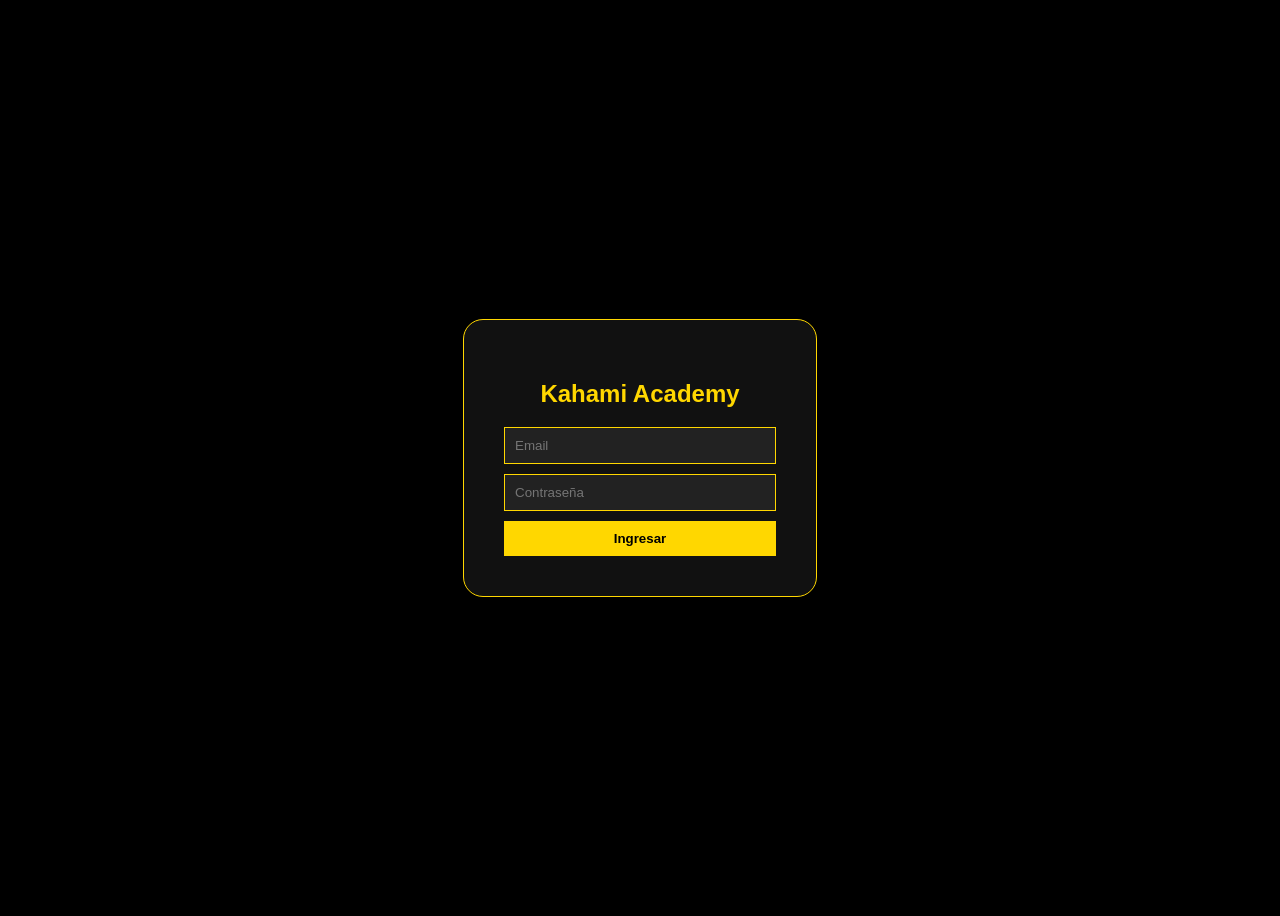
<file: frontend/dashboard.html>
<!DOCTYPE html>
<html lang="es">
<head>
<meta charset="UTF-8">
<title>Kahami Dashboard</title>

<style>
* {
    margin: 0;
    padding: 0;
    box-sizing: border-box;
    font-family: 'Segoe UI', sans-serif;
}

body {
    background: radial-gradient(circle at top, #111, #000);
    color: white;
}

/* NAVBAR */
.navbar {
    display: flex;
    justify-content: space-between;
    align-items: center;
    padding: 20px 40px;
    border-bottom: 1px solid rgba(255,215,0,0.2);
}

.logo {
    font-size: 24px;
    font-weight: bold;
    color: gold;
}

.user-box {
    display: flex;
    align-items: center;
    gap: 15px;
}

.logout {
    background: transparent;
    border: 1px solid gold;
    color: gold;
    padding: 8px 15px;
    cursor: pointer;
    border-radius: 10px;
    transition: 0.3s;
}

.logout:hover {
    background: gold;
    color: black;
}

/* HERO */
.hero {
    text-align: center;
    padding: 40px;
}

.hero h1 {
    font-size: 40px;
    color: gold;
}

.hero p {
    margin-top: 10px;
    opacity: 0.7;
}

/* BOTONES GENERALES */
.btn-pro {
    background: linear-gradient(135deg, #FFD700, #C9A000);
    color: black;
    border: none;
    padding: 14px 22px;
    margin: 10px;
    border-radius: 14px;
    cursor: pointer;
    font-weight: bold;
    letter-spacing: 0.5px;
    transition: all 0.3s ease;
    box-shadow: 0 0 15px rgba(255, 215, 0, 0.4);
    position: relative;
    overflow: hidden;
}

/* EFECTO BRILLO ANIMADO */
.btn-pro::before {
    content: "";
    position: absolute;
    top: 0;
    left: -75%;
    width: 50%;
    height: 100%;
    background: rgba(255,255,255,0.4);
    transform: skewX(-25deg);
    transition: 0.5s;
}

/* CUANDO PASAS EL MOUSE */
.btn-pro:hover::before {
    left: 130%;
}

/* HOVER GENERAL */
.btn-pro:hover {
    transform: scale(1.08);
    box-shadow: 0 0 30px rgba(255, 215, 0, 0.9);
}

/* CLICK */
.btn-pro:active {
    transform: scale(0.95);
}

/* BOTÓN SECUNDARIO (NEGRO CON BORDE DORADO) */
.btn-outline {
    background: transparent;
    color: gold;
    border: 2px solid gold;
}

.btn-outline:hover {
    background: gold;
    color: black;
}

/* BOTÓN GRANDE */
.btn-big {
    font-size: 18px;
    padding: 18px 30px;
    border-radius: 18px;
}

/* EFECTO “PULSO IA” */
.btn-ai {
    animation: glowPulse 2s infinite;
}

@keyframes glowPulse {
    0% { box-shadow: 0 0 10px gold; }
    50% { box-shadow: 0 0 30px gold; }
    100% { box-shadow: 0 0 10px gold; }
}

/* CARDS */
.stats {
    display: flex;
    justify-content: center;
    gap: 20px;
    margin: 40px;
}

.card {
    background: #111;
    border: 1px solid rgba(255,215,0,0.2);
    padding: 20px;
    border-radius: 15px;
    width: 180px;
    text-align: center;
}

.card h2 {
    color: gold;
}

/* HISTORIAL */
.history {
    width: 80%;
    margin: auto;
}

.item {
    background: #111;
    border: 1px solid rgba(255,215,0,0.2);
    padding: 15px;
    border-radius: 15px;
    margin-top: 15px;
    transition: 0.3s;
}

.item:hover {
    transform: translateY(-3px);
    border-color: gold;
}

</style>
</head>

<body>

<!-- NAVBAR -->
<div class="navbar">
    <div class="logo">💄 Kahami AI</div>

    <div class="user-box">
        <span id="userName"></span>
        <button class="btn-outline" onclick="logout()">Cerrar sesión</button>
    </div>
</div>

<!-- HERO -->
<div class="hero">
    <h1>Mi Dashboard Beauty AI</h1>
    <p>Descubre tu mejor versión con Inteligencia Artificial ✨</p>

    <div class="actions">
        <button class="btn-pro btn-big" onclick="goSim()">✨ Nueva Simulación</button>
        <button class="btn-outline" onclick="loadHistory()">Ver Historial</button>
    </div>
</div>

<!-- STATS -->
<div class="stats">
    <div class="card">
        <h2>2</h2>
        <p>Análisis hoy</p>
    </div>
    <div class="card">
        <h2>94%</h2>
        <p>Simetría</p>
    </div>
    <div class="card">
        <h2>5</h2>
        <p>Looks</p>
    </div>
</div>

<!-- HISTORIAL -->
<div class="history" id="history"></div>

<script>

/* 🔐 VALIDAR LOGIN */
const token = localStorage.getItem("access");

if(!token){
    window.location.href = "login.html";
}

/* 👤 CARGAR USUARIO */
async function loadProfile(){
    const res = await fetch("http://127.0.0.1:8000/api/users/profile/", {
        headers: {
            "Authorization": "Bearer " + token
        }
    });

    const data = await res.json();
    document.getElementById("userName").innerText = data.name;
}

/* 🔥 LOGOUT REAL */
function logout(){
    localStorage.removeItem("access");
    localStorage.removeItem("refresh");
    localStorage.removeItem("userId");
    window.location.href = "login.html";
}

/* 🚀 IR A SIMULADOR */
function goSim(){
    window.location.href = "simulator.html";
}

/* 📊 HISTORIAL */
function loadHistory(){
    const container = document.getElementById("history");

    container.innerHTML = `
        <div class="item">
            <b>Rostro:</b> Ovalado <br>
            <b>Makeup:</b> Natural Glow <br>
            <b>Recomendado:</b> Labios nude
        </div>

        <div class="item">
            <b>Rostro:</b> Redondo <br>
            <b>Makeup:</b> Contorno <br>
            <b>Recomendado:</b> Ojos definidos
        </div>
    `;
}

loadProfile();

</script>

</body>
</html>
</file>
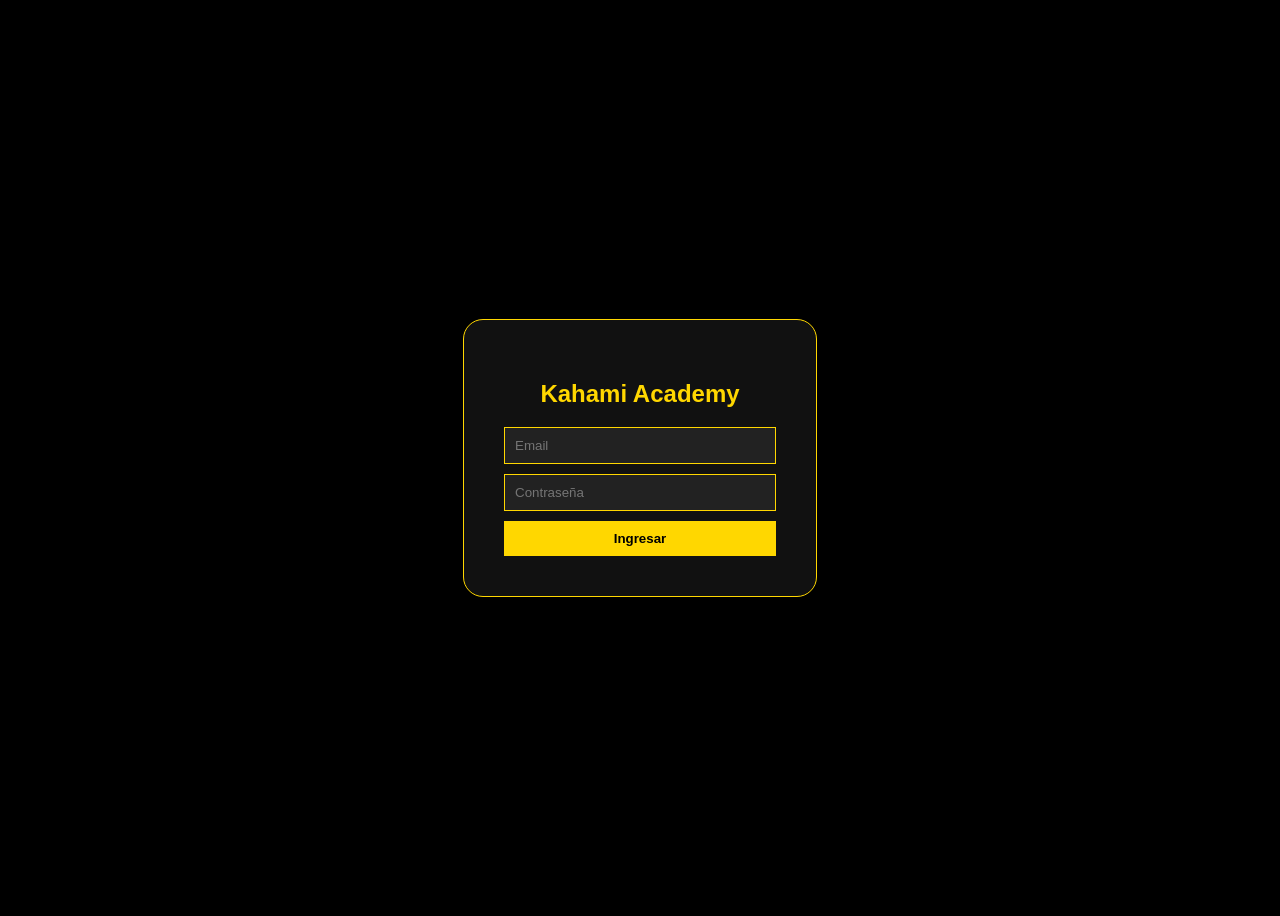
<file: frontend/login.html>
<!DOCTYPE html>
<html lang="es">
<head>
<meta charset="UTF-8">
<title>Kahami Login</title>
<style>

body {
    background: #000;
    display: flex;
    justify-content: center;
    align-items: center;
    height: 100vh;
    font-family: Arial;
}

.login-box {
    background: #111;
    padding: 40px;
    border-radius: 20px;
    border: 1px solid gold;
    text-align: center;
}

input {
    display: block;
    width: 250px;
    margin: 10px 0;
    padding: 10px;
    background: #222;
    border: 1px solid gold;
    color: white;
}

button {
    background: gold;
    border: none;
    padding: 10px;
    width: 100%;
    cursor: pointer;
    font-weight: bold;
}

</style>
</head>

<body>

<div class="login-box">
    <h2 style="color:gold;">Kahami Academy</h2>

    <input type="email" id="email" placeholder="Email">
    <input type="password" id="password" placeholder="Contraseña">

    <button onclick="login()">Ingresar</button>
</div>

<script>
async function login() {
    const email = document.getElementById("email").value;
    const password = document.getElementById("password").value;

    const res = await fetch("http://127.0.0.1:8000/api/users/login-jwt/", {
        method: "POST",
        headers: {"Content-Type":"application/json"},
        body: JSON.stringify({email, password})
    });

    const data = await res.json();

    if(data.access){
        localStorage.setItem("access", data.access);
        localStorage.setItem("userId", data.user_id || '');
        window.location.href = "dashboard.html";
    } else {
        alert("Error login");
    }
}
</script>

</body>
</html>
</file>
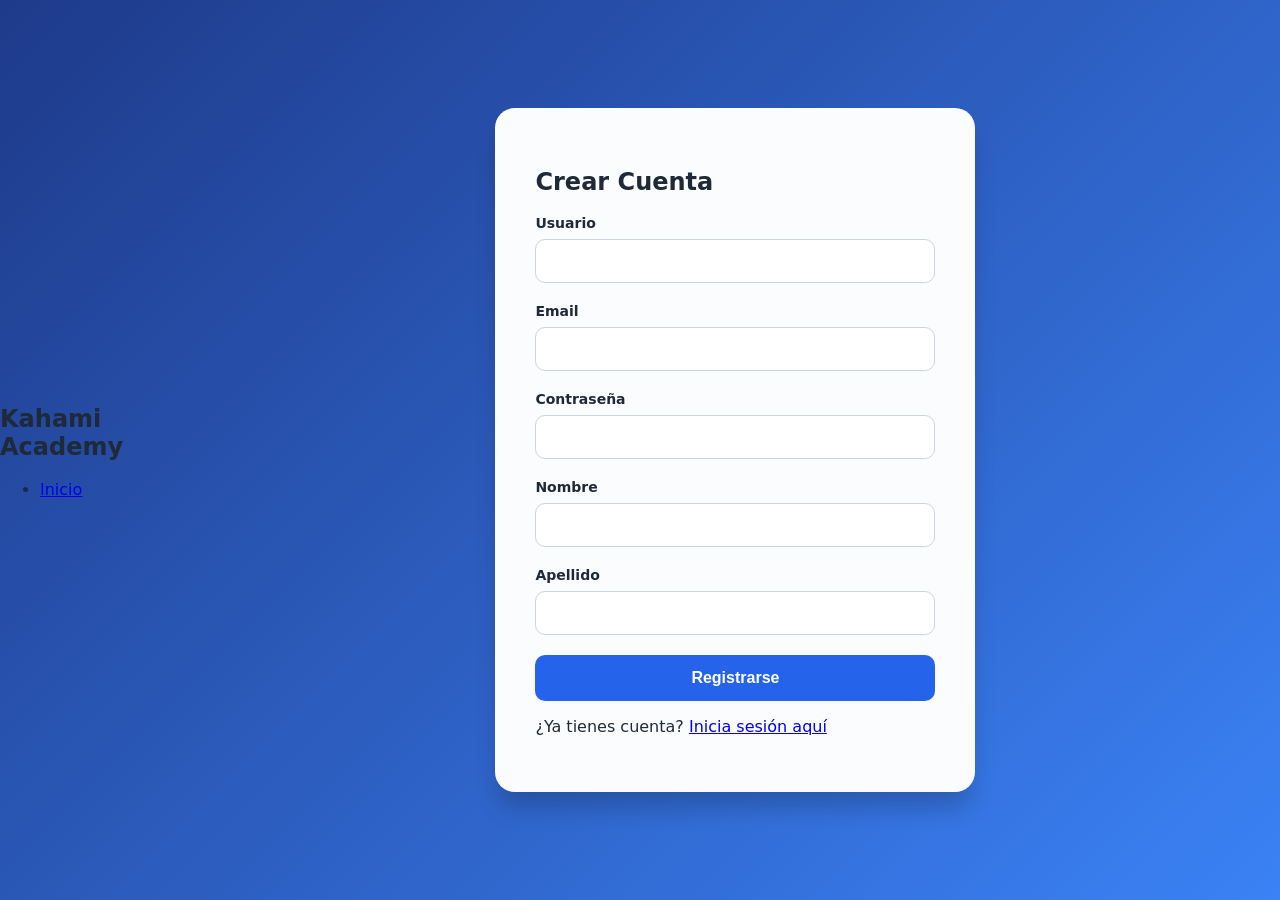
<file: frontend/signup.html>
<!DOCTYPE html>
<html lang="es">
<head>
    <meta charset="UTF-8">
    <meta name="viewport" content="width=device-width, initial-scale=1.0">
    <title>Registrarse - Kahami Academy</title>
    <link rel="stylesheet" href="css/styles.css">
</head>
<body>
    <nav class="navbar">
        <div class="navbar-container">
            <div class="navbar-brand">
                <h1>Kahami Academy</h1>
            </div>
            <ul class="nav-menu">
                <li><a href="#" onclick="navigateTo('index.html')">Inicio</a></li>
            </ul>
        </div>
    </nav>

    <main class="auth-container">
        <div class="auth-card">
            <h2>Crear Cuenta</h2>
            <form id="signupForm">
                <div class="form-group">
                    <label for="username">Usuario</label>
                    <input type="text" id="username" name="username" required>
                </div>
                <div class="form-group">
                    <label for="email">Email</label>
                    <input type="email" id="email" name="email" required>
                </div>
                <div class="form-group">
                    <label for="password">Contraseña</label>
                    <input type="password" id="password" name="password" minlength="8" required>
                </div>
                <div class="form-group">
                    <label for="first_name">Nombre</label>
                    <input type="text" id="first_name" name="first_name">
                </div>
                <div class="form-group">
                    <label for="last_name">Apellido</label>
                    <input type="text" id="last_name" name="last_name">
                </div>
                <button type="submit" class="btn btn-primary btn-block">Registrarse</button>
                <p class="form-footer">
                    ¿Ya tienes cuenta? <a href="#" onclick="navigateTo('login.html')">Inicia sesión aquí</a>
                </p>
            </form>
            <div id="signupError" class="error-message"></div>
        </div>
    </main>

    <script src="./js/config.js"></script>
    <script src="./js/api.js"></script>
    <script src="./js/auth.js"></script>
    <script src="js/utils/navigation.js"></script>
    <script src="js/pages/signup.js"></script>
</body>
</html>
</file>
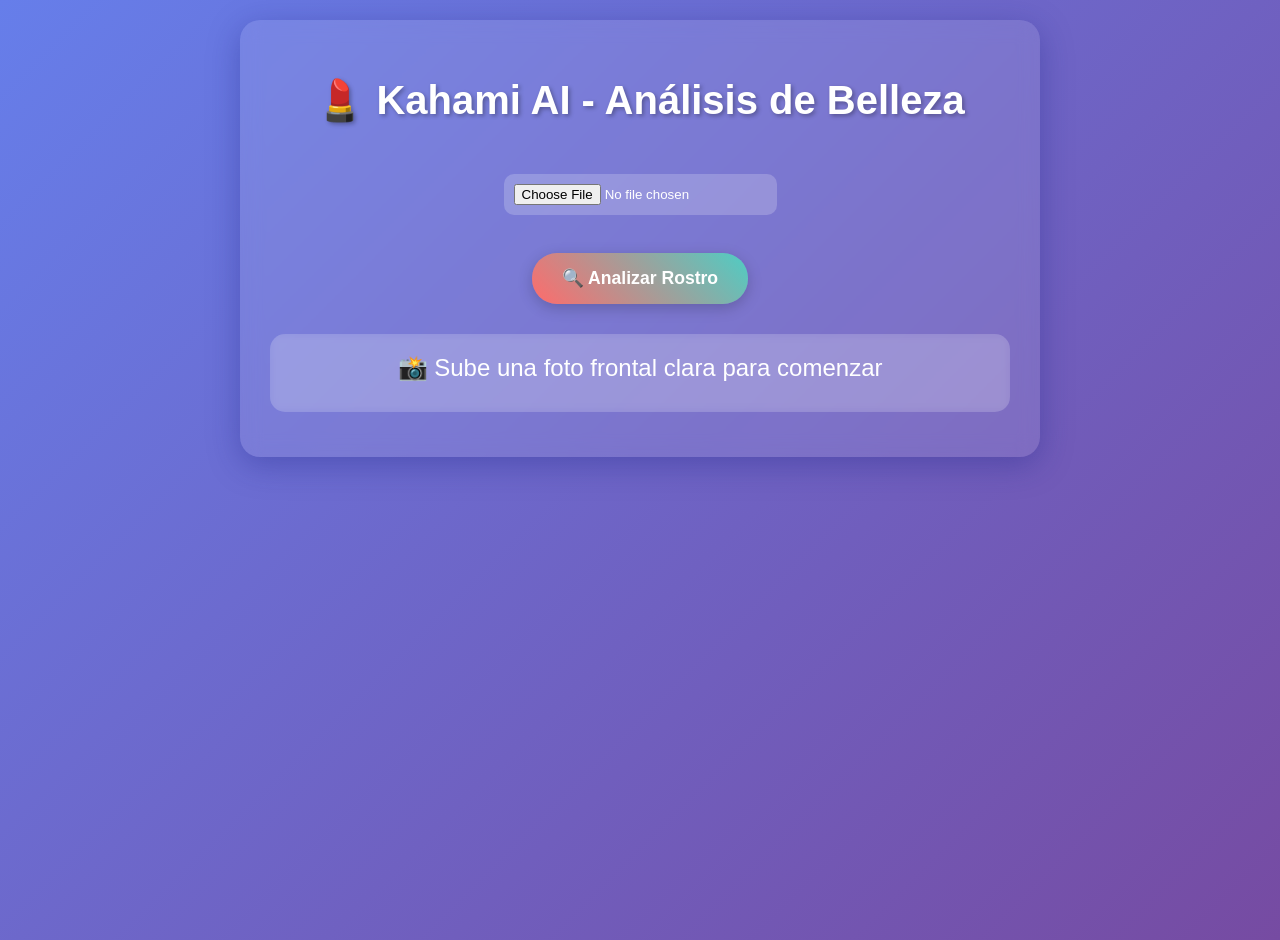
<file: frontend/simulation.html>
<!DOCTYPE html>
<html lang="es">
<head>
    <meta charset="UTF-8">
    <title>Kahami AI - Beauty Analysis</title>
    <style>
        body {
            font-family: 'Segoe UI', Tahoma, Geneva, Verdana, sans-serif;
            max-width: 800px;
            margin: 0 auto;
            padding: 20px;
            background: linear-gradient(135deg, #667eea 0%, #764ba2 100%);
            color: white;
            min-height: 100vh;
        }

        .container {
            background: rgba(255, 255, 255, 0.1);
            border-radius: 20px;
            padding: 30px;
            backdrop-filter: blur(10px);
            box-shadow: 0 8px 32px rgba(31, 38, 135, 0.37);
        }

        h1 {
            text-align: center;
            margin-bottom: 30px;
            font-size: 2.5em;
            text-shadow: 2px 2px 4px rgba(0,0,0,0.3);
        }

        .upload-section {
            text-align: center;
            margin-bottom: 30px;
        }

        input[type="file"] {
            margin: 20px 0;
            padding: 10px;
            border-radius: 10px;
            border: none;
            background: rgba(255, 255, 255, 0.2);
            color: white;
        }

        button {
            background: linear-gradient(45deg, #FF6B6B, #4ECDC4);
            border: none;
            padding: 15px 30px;
            border-radius: 25px;
            color: white;
            font-size: 1.1em;
            font-weight: bold;
            cursor: pointer;
            transition: transform 0.2s;
            box-shadow: 0 4px 15px rgba(0,0,0,0.2);
        }

        button:hover {
            transform: translateY(-2px);
            box-shadow: 0 6px 20px rgba(0,0,0,0.3);
        }

        .result-section {
            margin-top: 30px;
        }

        .result-card {
            background: rgba(255, 255, 255, 0.15);
            border-radius: 15px;
            padding: 20px;
            margin: 15px 0;
            backdrop-filter: blur(5px);
        }

        .result-title {
            font-size: 1.5em;
            margin-bottom: 10px;
            text-align: center;
        }

        .analysis-grid {
            display: grid;
            grid-template-columns: repeat(auto-fit, minmax(250px, 1fr));
            gap: 20px;
            margin-top: 20px;
        }

        .analysis-item {
            background: rgba(255, 255, 255, 0.1);
            border-radius: 10px;
            padding: 15px;
            text-align: center;
        }

        .analysis-label {
            font-weight: bold;
            font-size: 0.9em;
            color: #FFE66D;
            margin-bottom: 5px;
        }

        .analysis-value {
            font-size: 1.1em;
            color: #FFFFFF;
        }

        .loading {
            text-align: center;
            font-size: 1.2em;
            animation: pulse 1.5s infinite;
        }

        @keyframes pulse {
            0%, 100% { opacity: 1; }
            50% { opacity: 0.5; }
        }

        .error {
            background: rgba(255, 107, 107, 0.2);
            border: 1px solid #FF6B6B;
            color: #FFE66D;
        }
    </style>
</head>
<body>
    <div class="container">
        <h1>💄 Kahami AI - Análisis de Belleza</h1>

        <div class="upload-section">
            <input type="file" id="image" accept="image/*">
            <br><br>
            <button onclick="upload()">🔍 Analizar Rostro</button>
        </div>

        <div class="result-section">
            <div id="result" class="result-card">
                <div class="result-title">📸 Sube una foto frontal clara para comenzar</div>
            </div>

            <div id="analysis" style="display: none;">
                <div class="analysis-grid">
                    <div class="analysis-item">
                        <div class="analysis-label">💄 FORMA DEL ROSTRO</div>
                        <div class="analysis-value" id="face-shape">-</div>
                    </div>
                    <div class="analysis-item">
                        <div class="analysis-label">✨ SIMETRÍA FACIAL</div>
                        <div class="analysis-value" id="symmetry">-</div>
                    </div>
                    <div class="analysis-item">
                        <div class="analysis-label">💋 RECOMENDACIÓN MAQUILLAJE</div>
                        <div class="analysis-value" id="makeup">-</div>
                    </div>
                    <div class="analysis-item">
                        <div class="analysis-label">💇‍♀️ ESTILO DE CABELLO</div>
                        <div class="analysis-value" id="hair-style">-</div>
                    </div>
                </div>
            </div>
        </div>
    </div>

    <script src="simulation.js"></script>
</body>
</html>
</file>
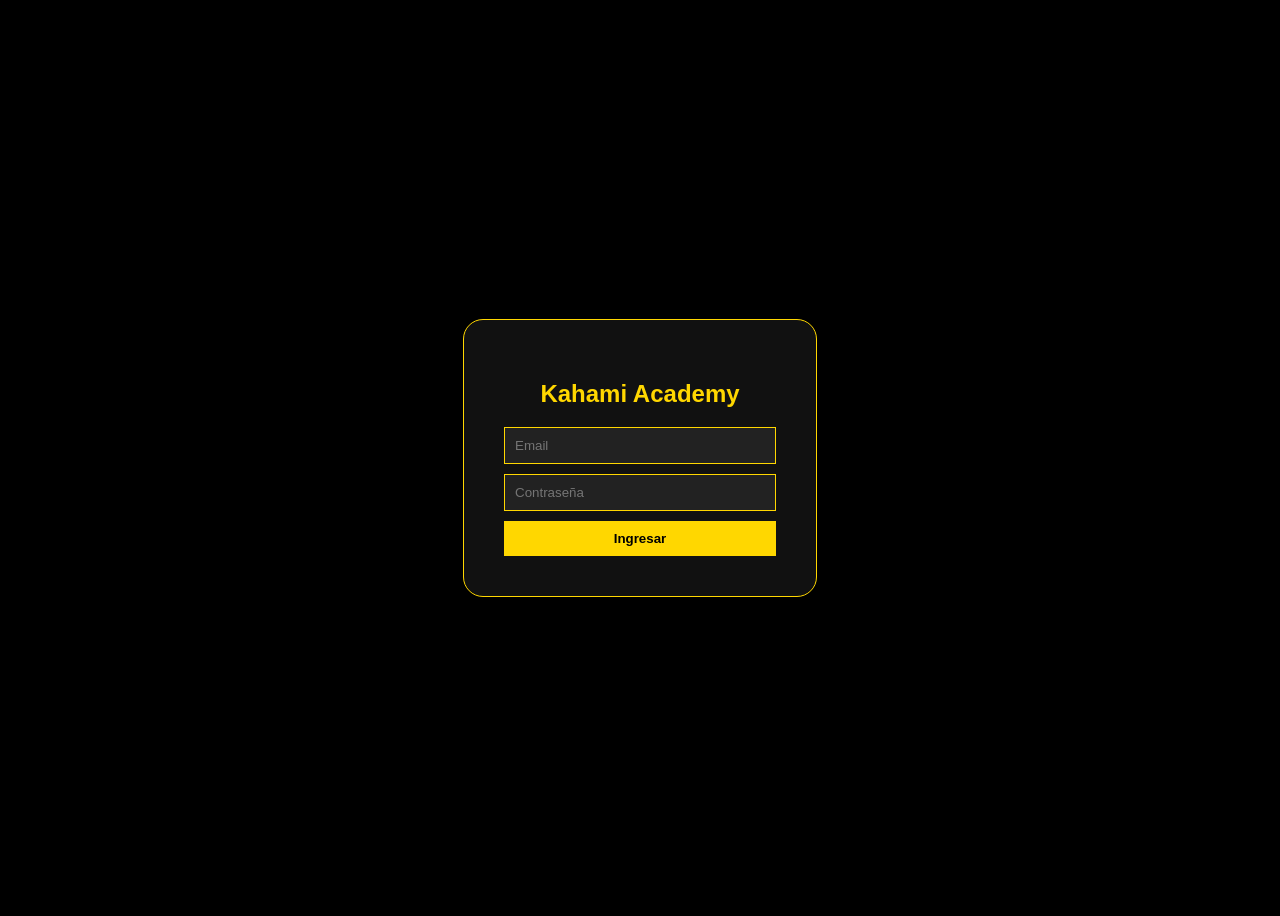
<file: frontend/simulator.html>
<!DOCTYPE html>
<html lang="es">
<head>
<meta charset="UTF-8">
<title>Kahami Simulador</title>

<style>

body {
    margin: 0;
    background: linear-gradient(135deg, #000, #111);
    font-family: 'Segoe UI', sans-serif;
    color: white;
    display: flex;
}

/* SIDEBAR */
.sidebar {
    width: 220px;
    background: #0a0a0a;
    height: 100vh;
    border-right: 1px solid rgba(255,215,0,0.2);
    padding: 20px;
    overflow-y: auto;
}

.sidebar h2 {
    color: gold;
    margin-top: 0;
}

.menu button {
    width: 100%;
    margin-top: 10px;
    padding: 12px;
    background: transparent;
    border: 1px solid gold;
    color: gold;
    border-radius: 10px;
    cursor: pointer;
    transition: 0.3s;
}

.menu button:hover {
    background: gold;
    color: black;
}

/* MAIN */
.main {
    flex: 1;
    padding: 30px;
    overflow-y: auto;
}

/* HEADER */
.header {
    font-size: 28px;
    color: gold;
    margin-bottom: 20px;
}

/* INPUT FILE */
input[type="file"] {
    padding: 10px;
    margin-bottom: 20px;
    background: #111;
    color: white;
    border: 1px solid gold;
    border-radius: 10px;
}

/* PANEL */
.panel {
    display: flex;
    gap: 30px;
    flex-wrap: wrap;
}

/* IMAGEN */
.image-box {
    position: relative;
    background: #111;
    padding: 15px;
    border-radius: 20px;
    border: 1px solid rgba(255,215,0,0.3);
}

img {
    max-width: 400px;
    border-radius: 10px;
    display: block;
}

/* LUPA PRO */
.lens {
    position: absolute;
    width: 140px;
    height: 140px;
    border: 2px solid gold;
    border-radius: 50%;
    display: none;
    backdrop-filter: blur(4px);
    box-shadow: 0 0 15px gold;
    pointer-events: none;
}

/* CONTROLES */
.controls {
    background: #111;
    padding: 20px;
    border-radius: 20px;
    border: 1px solid rgba(255,215,0,0.2);
    width: 250px;
}

.controls h3 {
    color: gold;
    margin-top: 0;
}

/* BOTONES GENERALES */
.btn-pro {
    background: linear-gradient(135deg, #FFD700, #C9A000);
    color: black;
    border: none;
    padding: 14px 22px;
    margin: 10px;
    border-radius: 14px;
    cursor: pointer;
    font-weight: bold;
    letter-spacing: 0.5px;
    transition: all 0.3s ease;
    box-shadow: 0 0 15px rgba(255, 215, 0, 0.4);
    position: relative;
    overflow: hidden;
}

/* EFECTO BRILLO ANIMADO */
.btn-pro::before {
    content: "";
    position: absolute;
    top: 0;
    left: -75%;
    width: 50%;
    height: 100%;
    background: rgba(255,255,255,0.4);
    transform: skewX(-25deg);
    transition: 0.5s;
}

/* CUANDO PASAS EL MOUSE */
.btn-pro:hover::before {
    left: 130%;
}

/* HOVER GENERAL */
.btn-pro:hover {
    transform: scale(1.08);
    box-shadow: 0 0 30px rgba(255, 215, 0, 0.9);
}

/* CLICK */
.btn-pro:active {
    transform: scale(0.95);
}

/* BOTÓN SECUNDARIO (NEGRO CON BORDE DORADO) */
.btn-outline {
    background: transparent;
    color: gold;
    border: 2px solid gold;
}

.btn-outline:hover {
    background: gold;
    color: black;
}

/* BOTÓN GRANDE */
.btn-big {
    font-size: 18px;
    padding: 18px 30px;
    border-radius: 18px;
}

/* EFECTO “PULSO IA” */
.btn-ai {
    animation: glowPulse 2s infinite;
}

@keyframes glowPulse {
    0% { box-shadow: 0 0 10px gold; }
    50% { box-shadow: 0 0 30px gold; }
    100% { box-shadow: 0 0 10px gold; }
}

/* PREVIEW BOX */
.preview-box {
    position: relative;
    overflow: hidden;
}

#previewImage {
    transition: transform 0.3s ease;
}

.preview-box:hover #previewImage {
    transform: scale(1.2);
}

/* OVERLAY */
.overlay {
    position: absolute;
    top: 0;
    left: 0;
    right: 0;
    bottom: 0;
    border: 2px solid gold;
    border-radius: 10px;
    box-shadow: 0 0 20px gold inset;
    pointer-events: none;
}

</style>
</head>

<body>

<!-- SIDEBAR -->
<div class="sidebar">
    <h2>💄 Kahami</h2>

    <div class="menu">
        <button onclick="goDashboard()">📊 Dashboard</button>
        <button style="background: gold; color: black;">🎨 Simulador</button>
        <button onclick="goHistory()">📜 Historial</button>
    </div>
</div>

<!-- MAIN -->
<div class="main">

<div class="header">✨ Simulador IA Profesional</div>

<div id="loading" style="display:none;">Analizando rostro...</div>

<input type="file" id="fileInput">

<div class="panel">

    <!-- IMAGEN -->
    <div class="image-box">
        <div class="preview-box">
            <img id="previewImage">
            <div class="overlay"></div>
        </div>
        <div class="lens" id="lens"></div>
    </div>

    <!-- CONTROLES -->
    <div class="controls">
        <h3>Opciones</h3>

        <button class="btn-pro" onclick="applyLips()">💄 Labios</button>
        <button class="btn-pro" onclick="applyEyes()">👁️ Ojos</button>
        <button class="btn-pro" onclick="applySkin()">✨ Piel</button>

        <button class="btn-pro btn-ai" onclick="sendToAI('red')">💄 Rojo</button>
        <button class="btn-pro btn-ai" onclick="sendToAI('pink')">💄 Rosa</button>
        <button class="btn-pro btn-ai" onclick="sendToAI('nude')">💄 Nude</button>

        <button class="btn-outline" onclick="reset()">♻️ Reset</button>
    </div>

</div>

</div>

<script>

/* 🔐 VALIDAR LOGIN */
const token = localStorage.getItem("access");

if (!token) {
    window.location.href = "login.html";
}

let img = document.getElementById("previewImage");
let lens = document.getElementById("lens");

/* CARGAR IMAGEN */
document.getElementById("fileInput").onchange = function(e){
    const reader = new FileReader();
    reader.onload = function(){
        img.src = reader.result;
        analizarIA();
    }
    reader.readAsDataURL(e.target.files[0]);
}

/* 🧠 EFECTO “IA ANALIZANDO” */
function analizarIA() {
    const loading = document.getElementById("loading");

    loading.style.display = "block";

    setTimeout(() => {
        loading.style.display = "none";
        alert("Análisis completado ✨");
    }, 2000);
}

/* LUPA PRO */
img.addEventListener("mousemove", function(e){
    lens.style.display = "block";
    lens.style.left = (e.offsetX - 70) + "px";
    lens.style.top = (e.offsetY - 70) + "px";
});

img.addEventListener("mouseleave", function(){
    lens.style.display = "none";
});

/* EFECTOS */
function applyLips(){
    img.style.filter = "hue-rotate(300deg) contrast(1.2)";
}

function applyEyes(){
    img.style.filter = "brightness(1.3)";
}

function applySkin(){
    img.style.filter = "blur(1px) brightness(1.1)";
}

function reset(){
    img.style.filter = "none";
}

/* 🤖 ENVIAR A IA */
async function sendToAI(color){
    const fileInput = document.getElementById("fileInput");
    const file = fileInput.files[0];

    if(!file){
        alert("Por favor sube una imagen primero");
        return;
    }

    let formData = new FormData();
    formData.append("image", file);
    formData.append("color", color);

    try {
        const res = await fetch("http://127.0.0.1:8000/api/simulations/simulate/", {
            method: "POST",
            body: formData
        });

        const data = await res.json();

        if(data.image){
            document.getElementById("previewImage").src = "data:image/jpeg;base64," + data.image;
            alert("✨ IA procesada correctamente");
        } else {
            alert("Error: " + (data.error || "No response"));
        }
    } catch(error) {
        alert("Error conectando con IA: " + error);
    }
}

/* NAV */
function goDashboard(){
    window.location.href = "dashboard.html";
}

function goHistory(){
    alert("📜 Historial de simulaciones - Próximamente integrado");
}

</script>

</body>
</html>
</file>
<file: frontend/css/styles.css>
/* Estilos Modernos Kahami Academy */
body {
    margin: 0;
    font-family: 'Segoe UI', system-ui, sans-serif;
    background: linear-gradient(135deg, #1e3a8a 0%, #3b82f6 100%);
    display: flex;
    justify-content: center;
    align-items: center;
    height: 100vh;
    color: #1f2937;
}

.auth-container {
    width: 100%;
    display: flex;
    justify-content: center;
    padding: 20px;
}

.auth-card {
    background: rgba(255, 255, 255, 0.98);
    padding: 40px;
    border-radius: 20px;
    box-shadow: 0 20px 25px -5px rgba(0, 0, 0, 0.2);
    width: 100%;
    max-width: 400px;
    animation: fadeIn 0.5s ease-out;
}

.logo-section h1 {
    margin: 0;
    color: #908816;
    font-size: 28px;
    text-align: center;
}

.logo-section p {
    color: #908816;
    margin-top: 5px;
    margin-bottom: 30px;
    text-align: center;
    font-size: 14px;
}

.form-group {
    margin-bottom: 20px;
}

.form-group label {
    display: block;
    font-weight: 600;
    margin-bottom: 8px;
    font-size: 14px;
}

.form-group input {
    width: 100%;
    padding: 12px;
    border: 1px solid #cbd5e1;
    border-radius: 10px;
    font-size: 16px;
    box-sizing: border-box;
    transition: all 0.3s;
}

.form-group input:focus {
    outline: none;
    border-color: #2563eb;
    box-shadow: 0 0 0 4px rgba(37, 99, 235, 0.1);
}

.btn-primary {
    width: 100%;
    padding: 14px;
    background: #2563eb;
    color: white;
    border: none;
    border-radius: 10px;
    font-size: 16px;
    font-weight: 600;
    cursor: pointer;
    transition: background 0.3s;
}

.btn-primary:hover {
    background: #1d4ed8;
}

.error-message {
    background: #fee2e2;
    color: #b91c1c;
    padding: 10px;
    border-radius: 8px;
    margin-top: 15px;
    font-size: 14px;
    display: none;
    text-align: center;
}

.footer-text {
    margin-top: 25px;
    text-align: center;
    font-size: 14px;
    color: #475569;
}

.footer-text a {
    color: #2563eb;
    text-decoration: none;
    font-weight: 600;
}

@keyframes fadeIn {
    from { opacity: 0; transform: translateY(10px); }
    to { opacity: 1; transform: translateY(0); }
}
</file>
